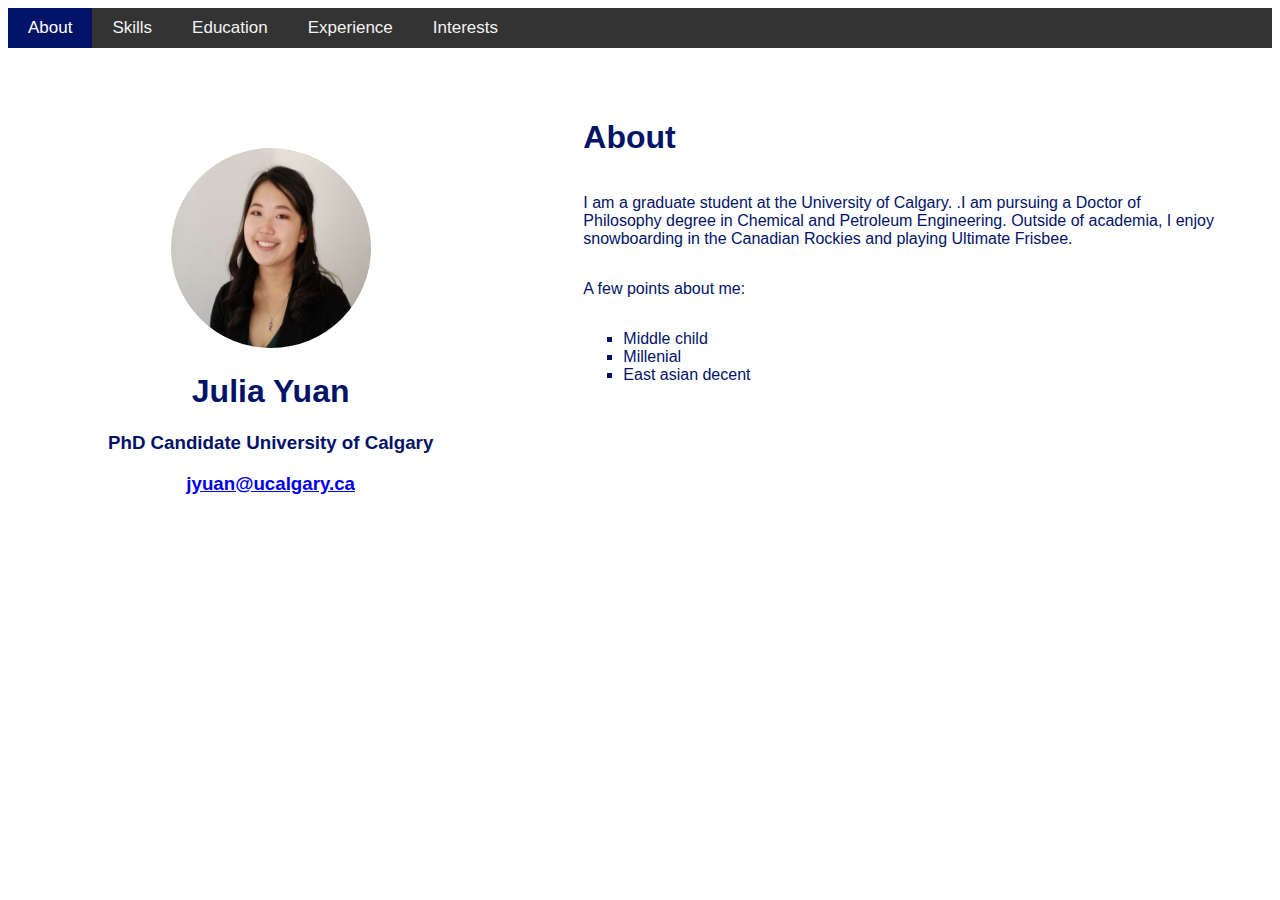
<file: index.html>
<!DOCTYPE html>
<html lang="en-US">
  <head>
    <meta charset="utf-8" />
    <meta name="viewport" content="width=device-width" />
    <title>About</title>
    <link rel="stylesheet" href="style.css" />
  </head>
  <body>
    <div class="topnav">
      <a class="active" href="index.html">About</a>
      <a href="skills.html">Skills</a>
      <a href="education.html">Education</a>
      <a href="experience.html">Experience</a>
      <a href="interests.html">Interests</a>
    </div>
    <div class="container">
      <div class="sidebar">
        <div>
          <img
            src="HeadShot_JuliaYuan.JPG"
            alt="Avatar"
            style="width: 200px; height: 200px"
          />
        </div>
        <div><h1>Julia Yuan</h1></div>
        <div><h3>PhD Candidate University of Calgary</h3></div>
        <div>
          <h3>
            <a href="mailto: jyuan@ucalgary.ca">jyuan@ucalgary.ca</a>
          </h3>
        </div>
      </div>

      <div class="main">
        <h1>About</h1>
        <p>
          I am a graduate student at the University of Calgary. .I am pursuing a
          Doctor of Philosophy degree in Chemical and Petroleum Engineering. Outside
          of academia, I enjoy snowboarding in the Canadian Rockies and playing
          Ultimate Frisbee.
        </p>
        <p>A few points about me:</p>
        <ul style="list-style-type:square">
          <li>Middle child</li>
          <li>Millenial</li>
          <li>East asian decent</li>
        </ul>
    </div>
  </body>

</html>
</file>
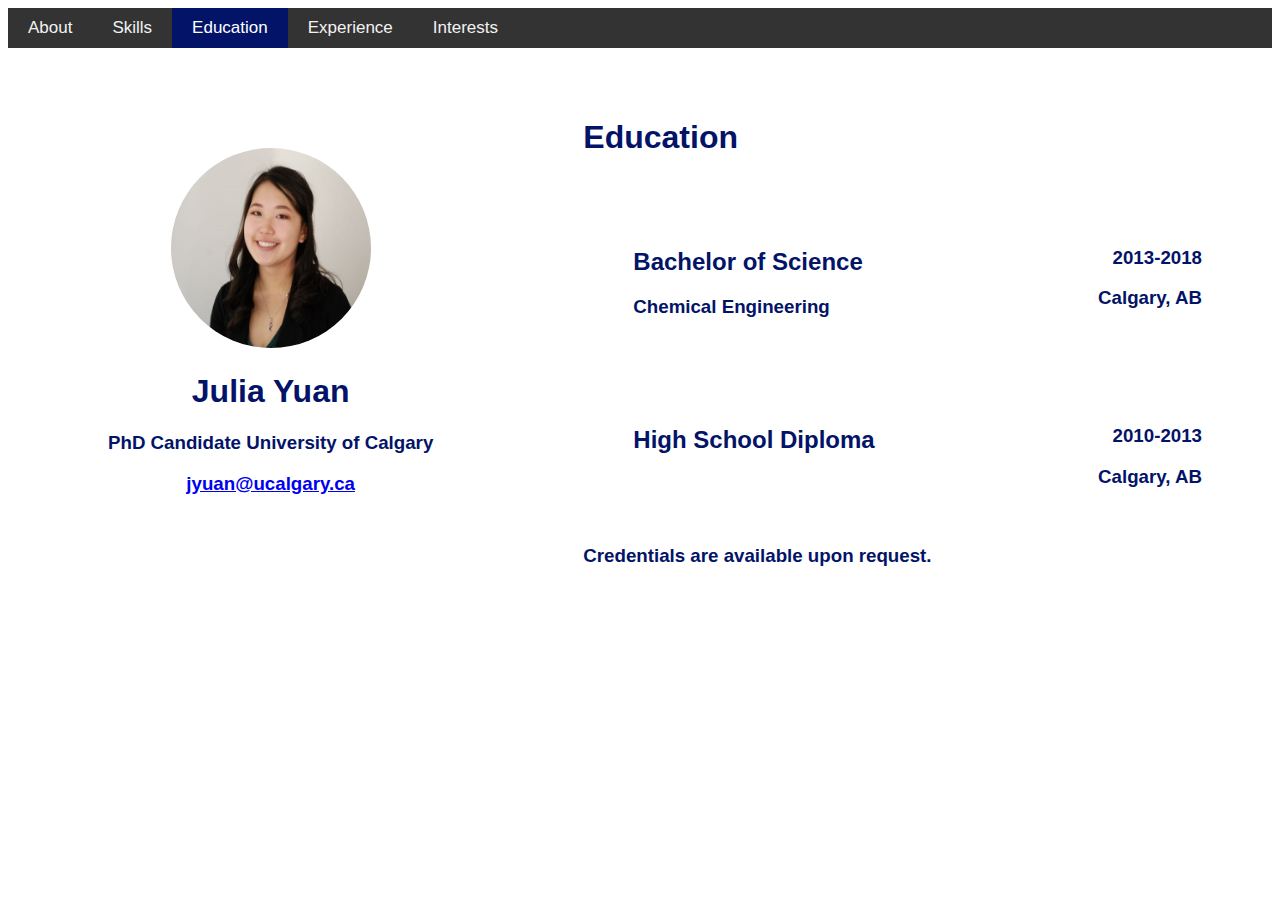
<file: education.html>
<!DOCTYPE html>
<html lang="en-US">
  <head>
    <meta charset="utf-8" />
    <meta name="viewport" content="width=device-width" />
    <title>Education</title>
    <link rel="stylesheet" href="style.css" />
  </head>
  <body>
    <div class="topnav">
      <a href="index.html">About</a>
      <a href="skills.html">Skills</a>
      <a class="active" href="education.html">Education</a>
      <a href="experience.html">Experience</a>
      <a href="interests.html">Interests</a>
    </div>
    <div class="container">
      <div class="sidebar">
        <div>
          <img
            src="HeadShot_JuliaYuan.JPG"
            alt="Avatar"
            style="width: 200px; height: 200px"
          />
        </div>
        <div><h1>Julia Yuan</h1></div>
        <div><h3>PhD Candidate University of Calgary</h3></div>
        <div>
          <h3>
            <a href="mailto: jyuan@ucalgary.ca">jyuan@ucalgary.ca</a>
          </h3>
        </div>
      </div>

      <div class="main">
        <h1>Education</h1>

        <div class="subsection1">
          <div class="subsection2">
            <div class="details1">
              <h2>Bachelor of Science</h2>
              <h3>Chemical Engineering</h3>
            </div>

            <div class="details2">
              <h3>2013-2018</h3>
              <h3>Calgary, AB</h3>
            </div>
          </div>
          <div class="subsection2">
            <div class="details1">
              <h2>High School Diploma</h2>
            </div>
            <div class="details2">
              <h3>2010-2013</h3>
              <h3>Calgary, AB</h3>
            </div>
          </div>
        </div>

        <h3>Credentials are available upon request.</h3>
      </div>
    </div>
  </body>
</html>
</file>
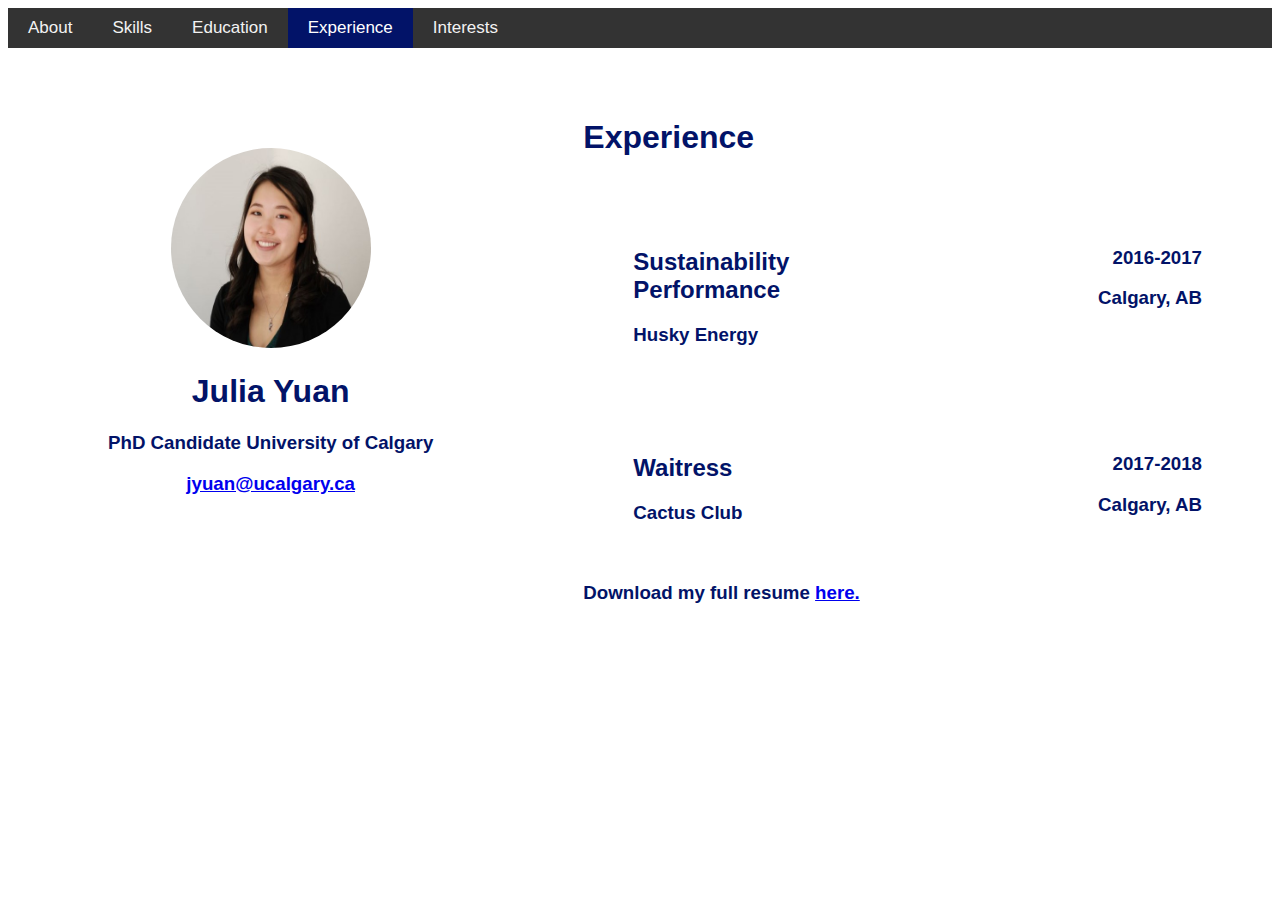
<file: experience.html>
<!DOCTYPE html>
<html lang="en-US">
  <head>
    <meta charset="utf-8" />
    <meta name="viewport" content="width=device-width" />
    <title>Experience</title>
    <link rel="stylesheet" href="style.css" />
  </head>
  <body>
    <div class="topnav">
        <a  href="index.html">About</a>
        <a href="skills.html">Skills</a>
        <a href="education.html">Education</a>
        <a class="active" href="experience.html">Experience</a>
        <a href="interests.html">Interests</a>
      </div>
      <div class="container">
        <div class="sidebar">
          <div>
            <img
              src="HeadShot_JuliaYuan.JPG"
              alt="Avatar"
              style="width: 200px; height: 200px"
            />
          </div>
          <div><h1>Julia Yuan</h1></div>
          <div><h3>PhD Candidate University of Calgary</h3></div>
          <div>
            <h3>
              <a href="mailto: jyuan@ucalgary.ca">jyuan@ucalgary.ca</a>
            </h3>
          </div>
        </div>
  
        <div class="main">
          <h1>Experience</h1>
  
          <div class="subsection1">
            <div class="subsection2">
              <div class="details1">
                <h2>Sustainability Performance<h2>
                <h3>Husky Energy</h3>
        
              </div>
  
              <div class="details2">
                <h3>2016-2017</h3>
                <h3>Calgary, AB</h3>
              </div>
            </div>
            <div class="subsection2">
              <div class="details1">
                <h2>Waitress</h2>
                <h3>Cactus Club</h3>
    
              </div>
              <div class="details2">
                <h3>2017-2018</h3>
                <h3>Calgary, AB</h3>
              </div>
            </div>
          </div>
            <h3>Download my full resume <a href="https://www.linkedin.com/in/julia-yuan-5a07aab1/">here.</a></h3>
        </div>
      </div>
    
  </body>

  </html>
</file>
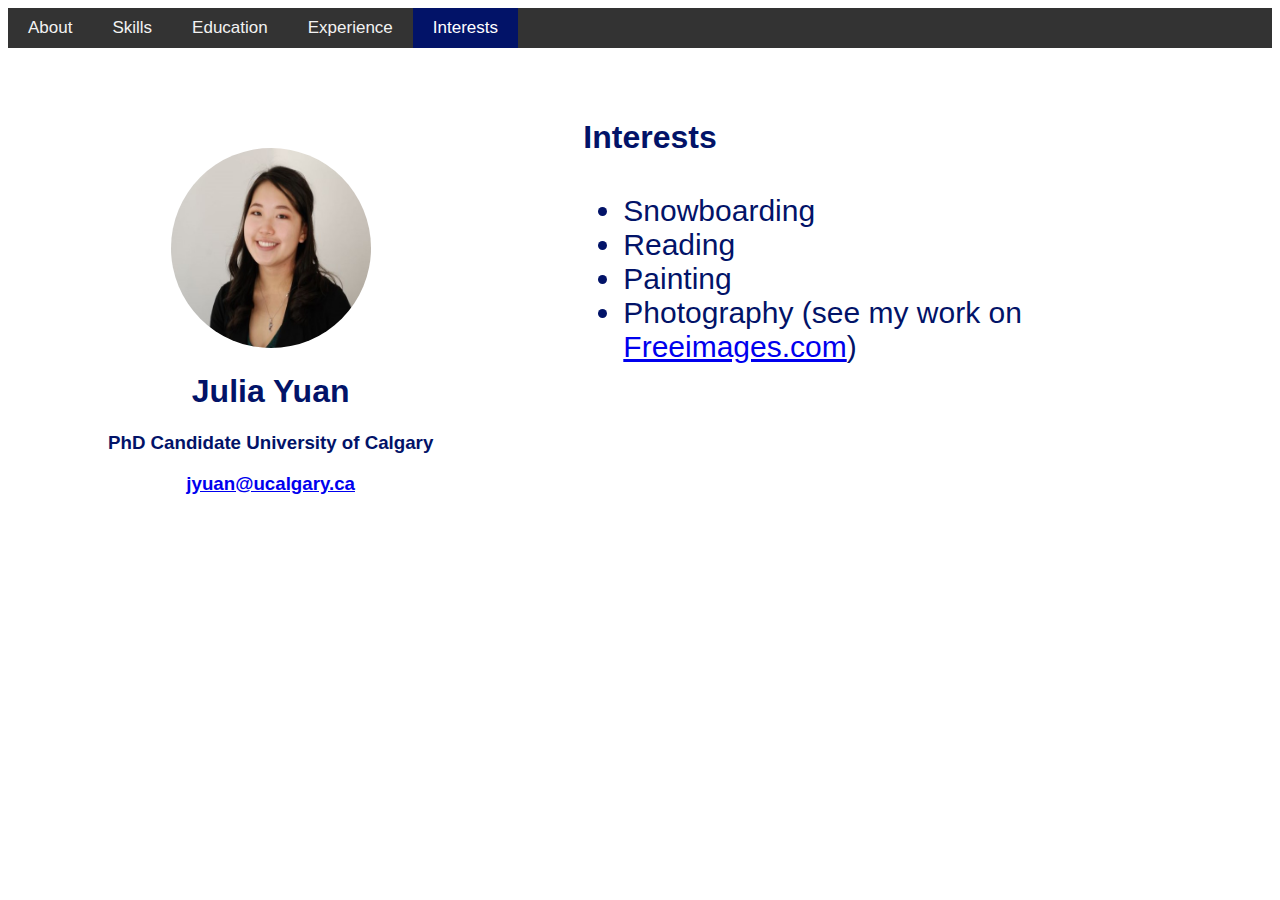
<file: interests.html>
<!DOCTYPE html>
<html lang="en-US">
  <head>
    <meta charset="utf-8" />
    <meta name="viewport" content="width=device-width" />
    <title>Interests</title>
    <link rel="stylesheet" href="style.css" />
  </head>
  <body>

    <div class="topnav">
        <a href="index.html">About</a>
        <a  href="skills.html">Skills</a>
        <a href="education.html">Education</a>
        <a href="experience.html">Experience</a>
        <a class="active" href="interests.html">Interests</a>
      </div>
    </div>
    <div class="container">
      <div class="sidebar">
        <div>
          <img
            src="HeadShot_JuliaYuan.JPG"
            alt="Avatar"
            style="width: 200px; height: 200px"
          />
        </div>
        <div><h1>Julia Yuan</h1></div>
        <div><h3>PhD Candidate University of Calgary</h3></div>
        <div>
          <h3>
            <a href="mailto: jyuan@ucalgary.ca">jyuan@ucalgary.ca</a>
          </h3>
        </div>
      </div>

      <div class="main">
        <h1>Interests</h1>
        <ul>
          <li style="font-size: 30px">Snowboarding</li>
          <li style="font-size: 30px">Reading</li>
          <li style="font-size: 30px">Painting</li>
          <li style="font-size: 30px">
            Photography (see my work on
            <a href="https://www.freeimages.com/search/owl">Freeimages.com</a>)
          </li>
        </ul>
      </div>
    </div>
  </body>
</html>
</file>
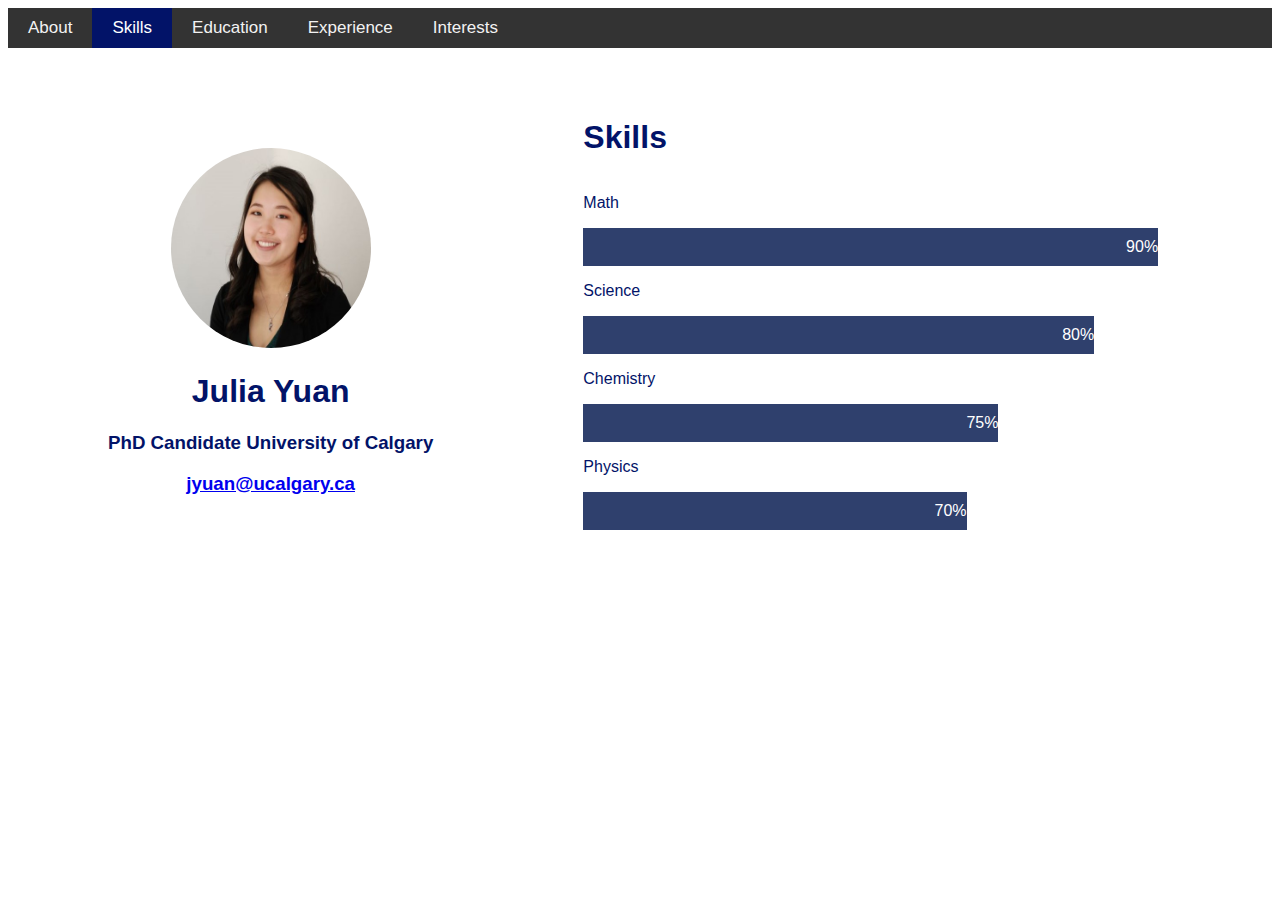
<file: skills.html>
<!DOCTYPE html>
<html lang="en-US">
  <head>
    <meta charset="utf-8" />
    <meta name="viewport" content="width=device-width" />
    <title>Skills</title>
    <link rel="stylesheet" href="style.css" />
  </head>
  <body>
    <div class="topnav">
      <a href="index.html">About</a>
      <a class="active" href="skills.html">Skills</a>
      <a href="education.html">Education</a>
      <a href="experience.html">Experience</a>
      <a href="interests.html">Interests</a>
    </div>

    <div class="container">
      <div class="sidebar">
        <div>
          <img
            src="HeadShot_JuliaYuan.JPG"
            alt="Avatar"
            style="width: 200px; height: 200px"
          />
        </div>
        <div><h1>Julia Yuan</h1></div>
        <div><h3>PhD Candidate University of Calgary</h3></div>
        <div>
          <h3>
            <a href="mailto: jyuan@ucalgary.ca">jyuan@ucalgary.ca</a>
          </h3>
        </div>
      </div>

      <div class="main">
        <h1>Skills</h1>
        <p>Math</p>
        <div class="container">
          <div class="skills Math">90%</div>
        </div>

        <p>Science</p>
        <div class="container">
          <div class="skills Science">80%</div>
        </div>

        <p>Chemistry</p>
        <div class="container">
          <div class="skills Chemistry">75%</div>
        </div>

        <p>Physics</p>
        <div class="container">
          <div class="skills Physics">70%</div>
        </div>
      </div>
    </div>
  </body>
</html>
</file>
<file: style.css>
* {
  box-sizing: border-box;
}

.container {
  width: 100%;
  background-color: #ffffff;
}

.skills {
  text-align: right;
  padding-top: 10px;
  padding-bottom: 10px;
  color: white;
}

.Math {
  width: 90%;
  background-color: #2f406d;
}
.Science {
  width: 80%;
  background-color: #2f406d;
}
.Chemistry {
  width: 65%;
  background-color: #2f406d;
}
.Physics {
  width: 60%;
  background-color: #2f406d;
}

img {
  border-radius: 50%;
}

.topnav {
  background-color: #333;
  overflow: hidden;
}

.topnav a {
  float: left;
  color: #f2f2f2;
  text-align: center;
  padding: 10px 20px;
  text-decoration: none;
  font-size: 17px;
  font-family: Arial, Helvetica, sans-serif;
}

.topnav a:hover {
  background-color: #ddd;
  color: black;
}

.topnav a.active {
  background-color: #021368;
  color: white;
}

.container {
  display: flex;
  flex-direction: row;
  font-family: Arial, Helvetica, sans-serif;
}

.main {
  text-align: left;
  margin: 50px 50px 50px 100px;
  color: #021368;
  flex: 3;
  display: flex;
  flex-direction: column;
}

.sidebar {
  text-align: center;
  margin: 100px 50px 50px 100px;
  color: #021368;
}

.details1 {
  text-align: left;
  margin: 50px 20px 20px 50px;
  color: #021368;
  flex: 1;
}
.details2 {
  text-align: right;
  margin: 50px 20px 20px 50px;
  color: #021368;
  flex: 1;
}

.subsection1 {
  display: flex;
  flex-direction: column;
  font-family: Arial, Helvetica, sans-serif;
}
.subsection2 {
  display: flex;
  flex-direction: row;
  font-family: Arial, Helvetica, sans-serif;
}

@media screen and (max-width: 700px) {
  .container {
    flex-direction: column;
  }
}
</file>
